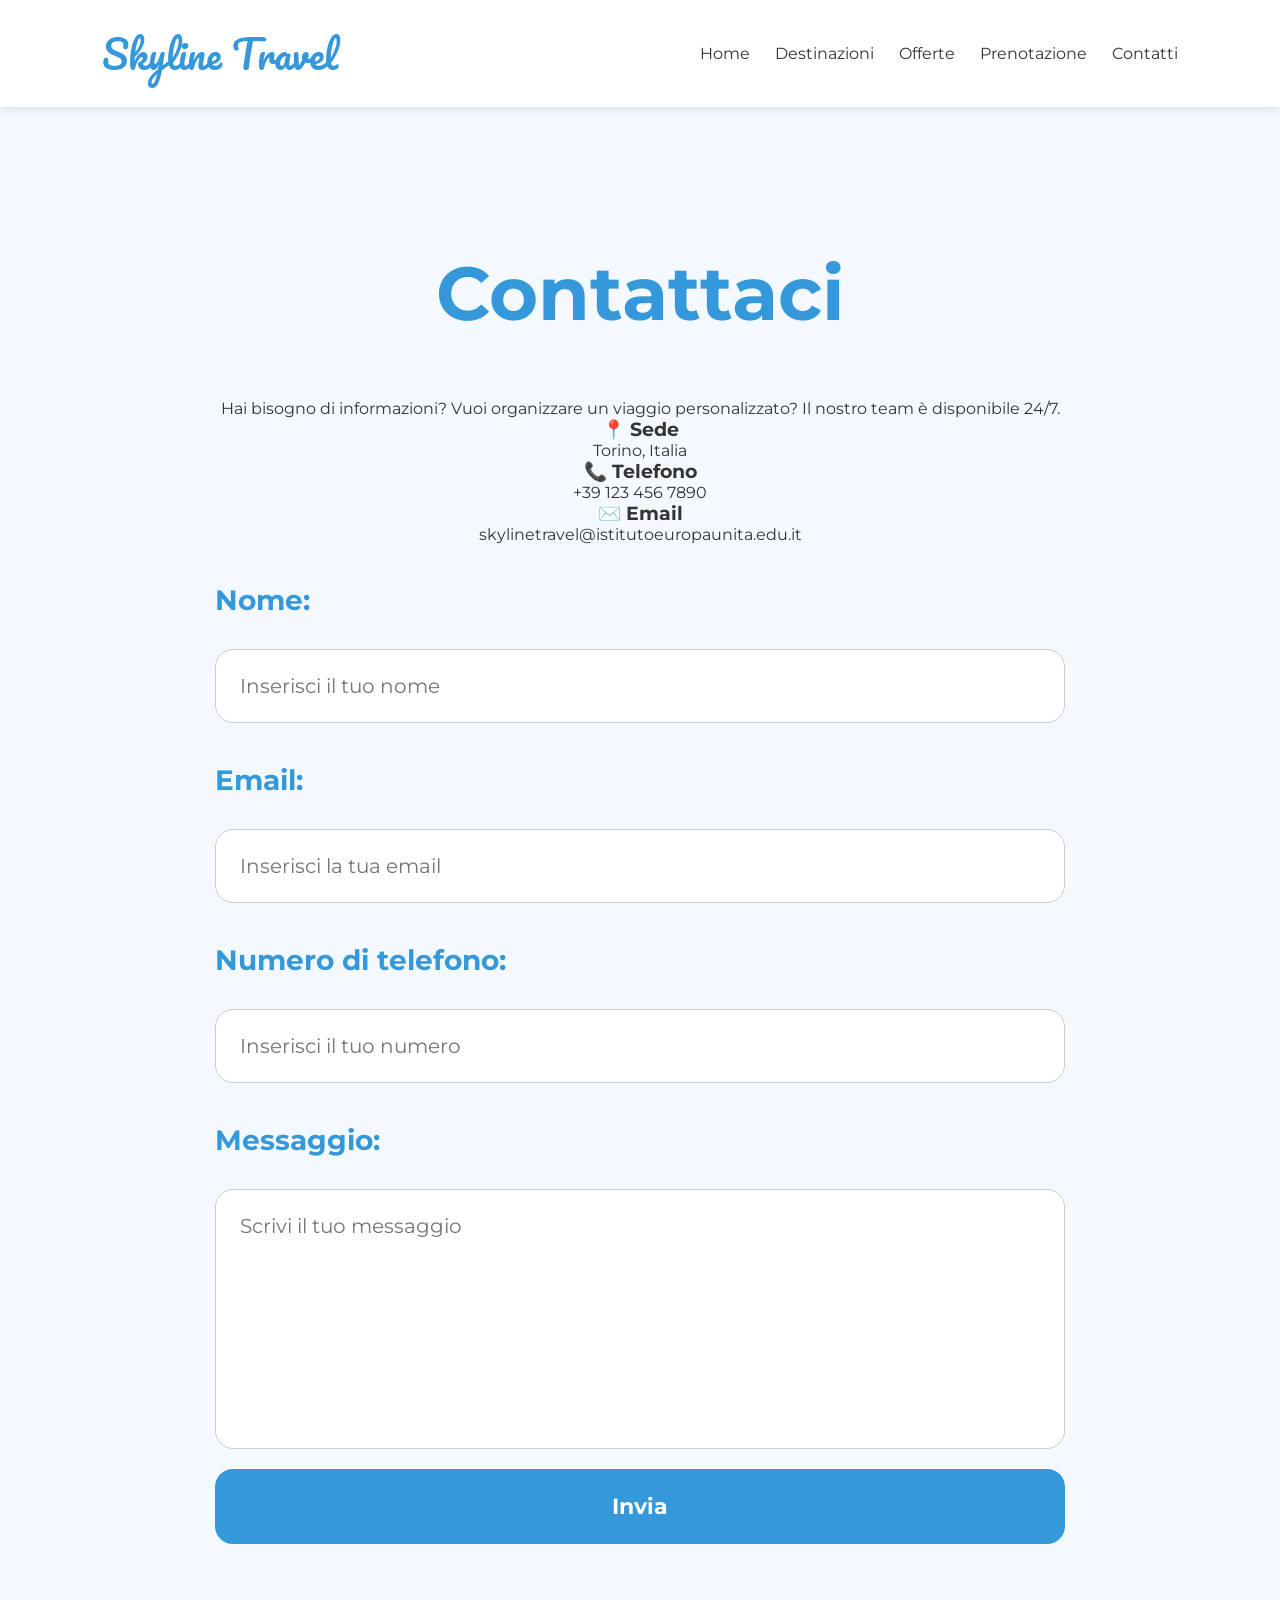
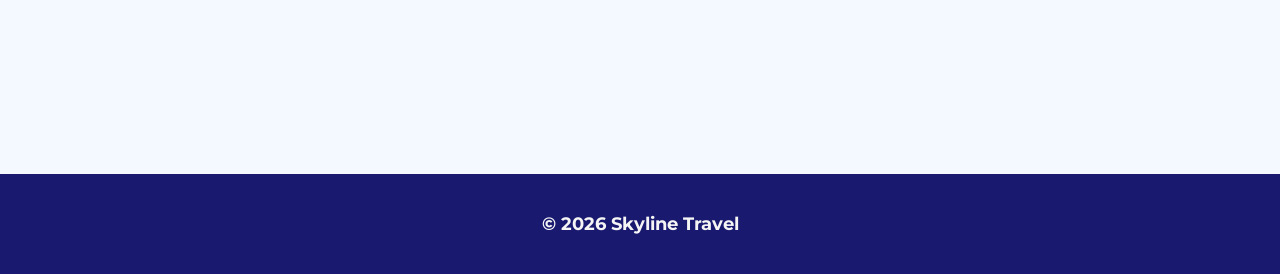
<file: contatti.html>
<!DOCTYPE html>
<html lang="it">
<head>
    <meta charset="UTF-8">
    <meta name="viewport"
        content="width=device-width, initial-scale=1.0">
    <title>Contatti</title>

    <link rel="stylesheet"
        href="style.css">

    <link rel="preconnect"
        href="https://fonts.googleapis.com">

    <link rel="preconnect"
        href="https://fonts.gstatic.com"
        crossorigin>

    <link href="https://fonts.googleapis.com/css2?family=Montserrat:wght@300;400;600;700;800&family=Pacifico&display=swap"
        rel="stylesheet">

</head>

<body>

    <button id="topBtn">
        ↑
    </button>

    <header>

        <div class="logo">
            Skyline Travel
        </div>

        <nav>

            <ul class="nav-links"
                id="navLinks">

                <li><a href="index.html">Home</a></li>
                <li><a href="destinazioni.html">Destinazioni</a></li>
                <li><a href="offerte.html">Offerte</a></li>
                <li><a href="prenotazione.html">Prenotazione</a></li>
                <li><a href="contatti.html">Contatti</a></li>

            </ul>

        </nav>

        <div class="hamburger"
            id="hamburger">
            ☰
        </div>

    </header>

    <section class="contact-section">

        <h1>
            Contattaci
        </h1>

        <p class="contact-text">

            Hai bisogno di informazioni?
            Vuoi organizzare un viaggio personalizzato?
            Il nostro team è disponibile 24/7.

        </p>

        <div class="contact-cards">

            <div class="contact-card">

                <h3>
                    📍 Sede
                </h3>

                <p>
                    Torino, Italia
                </p>

            </div>

            <div class="contact-card">

                <h3>
                    📞 Telefono
                </h3>

                <p>
                    +39 123 456 7890
                </p>

            </div>

            <div class="contact-card">

                <h3>
                    ✉️ Email
                </h3>

                <p>
                    skylinetravel@istitutoeuropaunita.edu.it
                </p>

            </div>

        </div>

        <br>

        <form id="contactForm">

            <h2>
                Nome:
            </h2>

            <input 
                type="text"
                id="nome"
                placeholder="Inserisci il tuo nome">

            <h2>
                Email:
            </h2>

            <input 
                type="email"
                id="email"
                placeholder="Inserisci la tua email">

            <h2>
                Numero di telefono:
            </h2>

            <input 
                type="tel"
                id="telefono"
                placeholder="Inserisci il tuo numero">

            <h2>
                Messaggio:
            </h2>

            <textarea 
                id="messaggio"
                placeholder="Scrivi il tuo messaggio"></textarea>

            <button type="submit">
                Invia
            </button>

            <p id="formMessage"></p>

        </form>

    </section>

    <footer>

        <p>
            © 2026 Skyline Travel
        </p>

    </footer>

    <script src="script.js"></script>

</body>

</html>
</file>
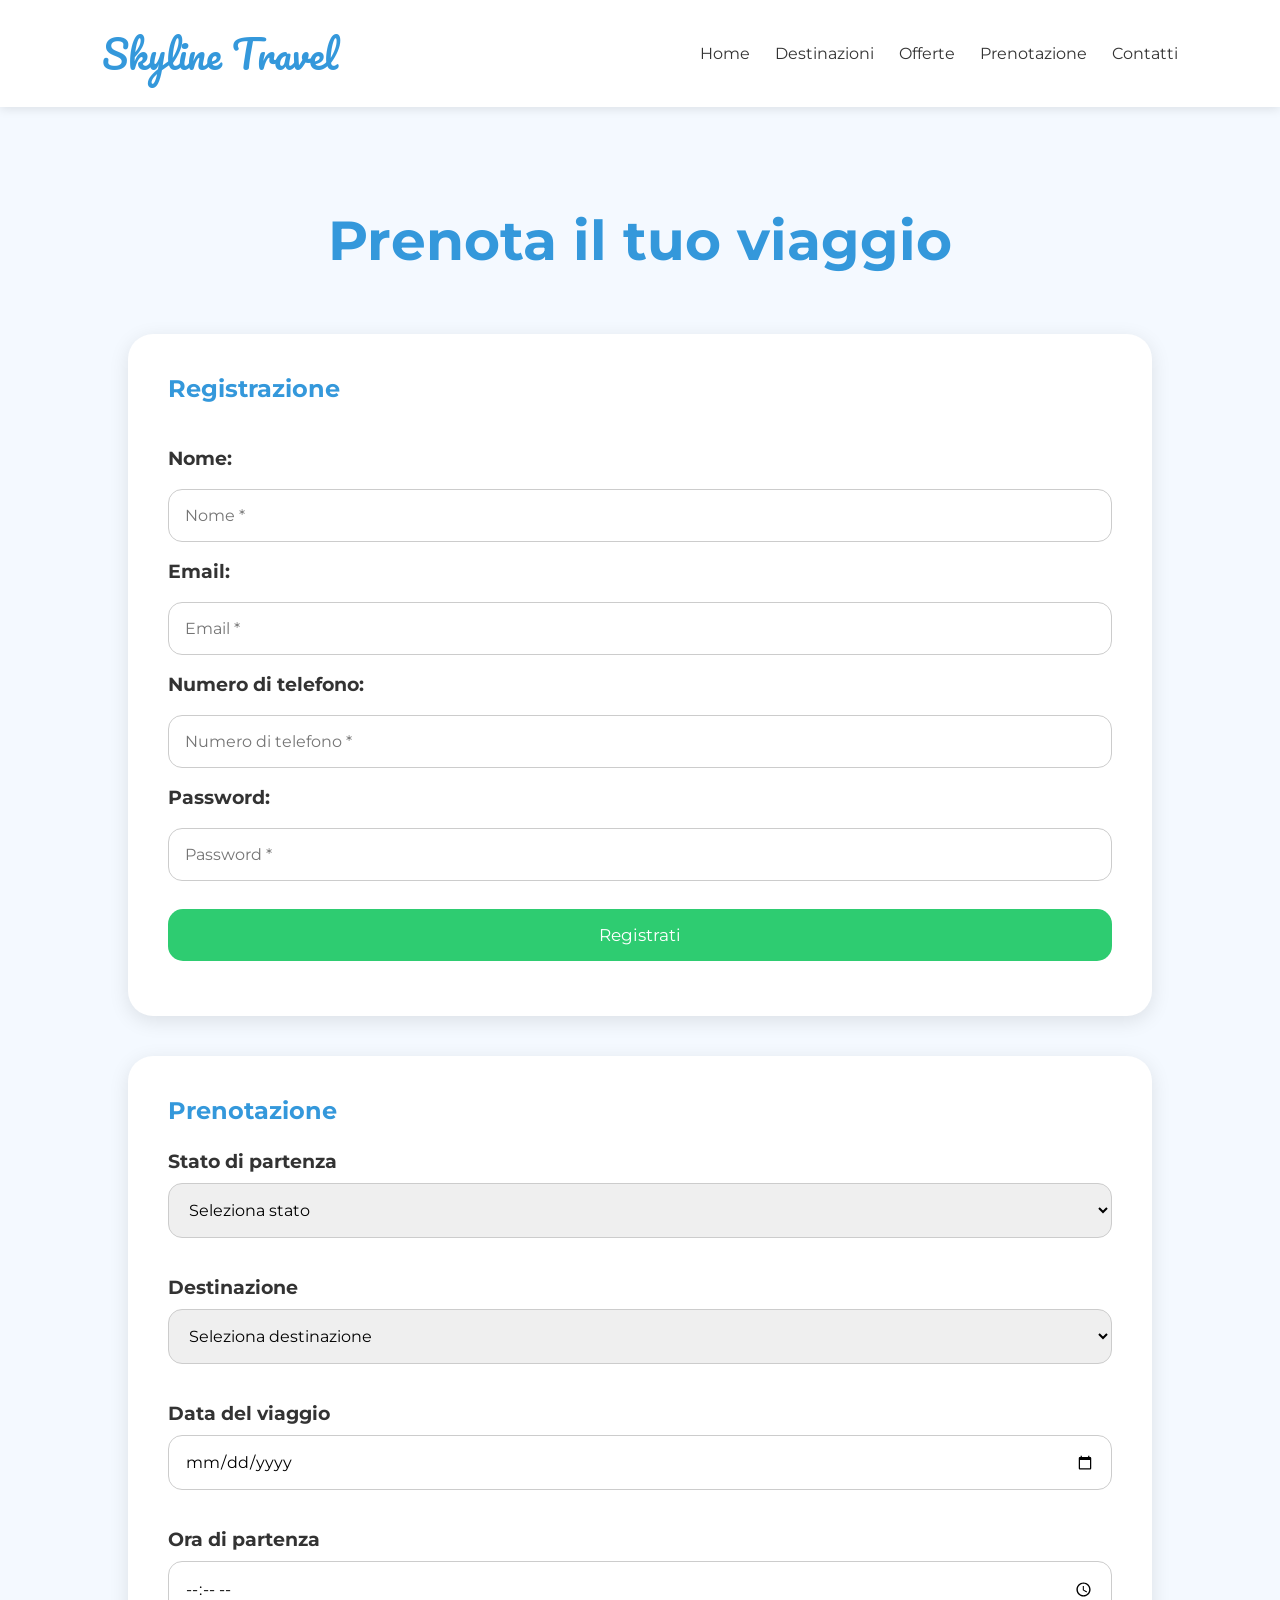
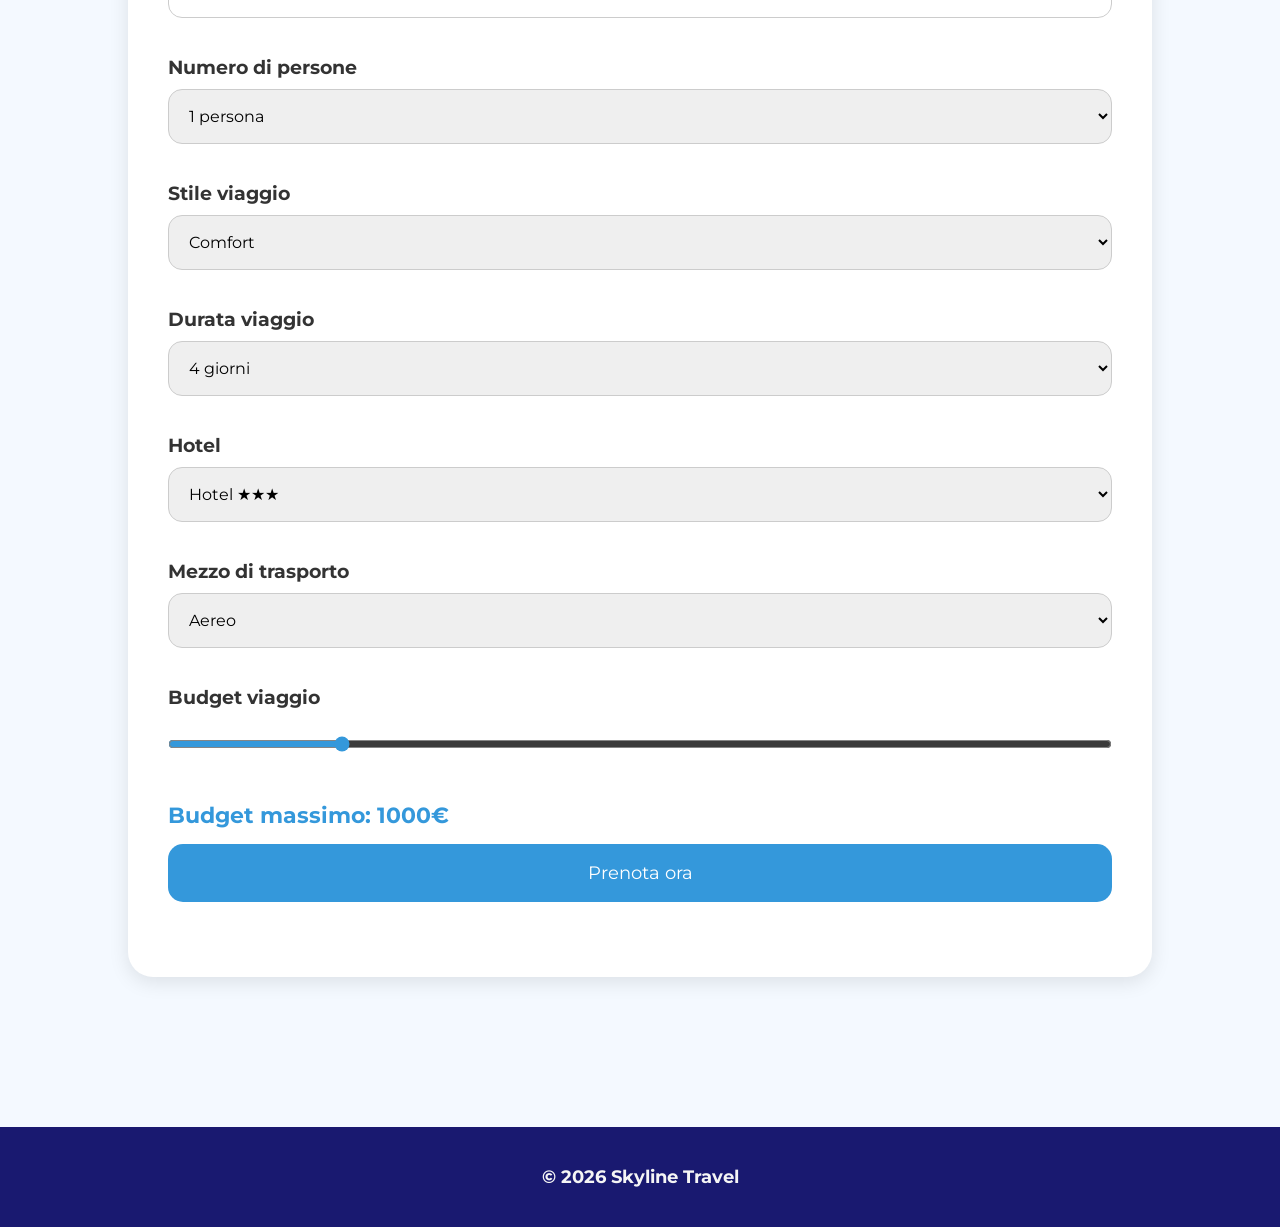
<file: prenotazione.html>
<!DOCTYPE html>
<html lang="it">
<head>
    <meta charset="UTF-8">
    <meta name="viewport"
        content="width=device-width, initial-scale=1.0">
    <title>Prenotazione</title>

    <link rel="stylesheet"
        href="style.css">

    <link rel="preconnect"
        href="https://fonts.googleapis.com">

    <link rel="preconnect"
        href="https://fonts.gstatic.com"
        crossorigin>

    <link href="https://fonts.googleapis.com/css2?family=Montserrat:wght@300;400;600;700;800&family=Pacifico&display=swap"
        rel="stylesheet">

</head>

<body>

<button id="topBtn">
    ↑
</button>

<header>

    <div class="logo">
        Skyline Travel
    </div>

    <nav>

        <ul class="nav-links"
            id="navLinks">

            <li><a href="index.html">Home</a></li>
            <li><a href="destinazioni.html">Destinazioni</a></li>
            <li><a href="offerte.html">Offerte</a></li>
            <li><a href="prenotazione.html">Prenotazione</a></li>
            <li><a href="contatti.html">Contatti</a></li>

        </ul>

    </nav>

    <div class="hamburger"
        id="hamburger">
        ☰
    </div>

</header>

<section class="booking-section">

    <h1>
        Prenota il tuo viaggio
    </h1>

    <div class="booking-container">

        <div class="register-box">

            <h2>
                Registrazione
            </h2>

            <br>

            <h3>Nome:</h3>
            <br>

            <input 
                type="text"
                id="regNome"
                placeholder="Nome *">

            <br>

            <h3>Email:</h3>
            <br>

            <input 
                type="email"
                id="regEmail"
                placeholder="Email *">

            <br>

            <h3>Numero di telefono:</h3>
            <br>

            <input 
                type="tel"
                id="regTelefono"
                placeholder="Numero di telefono *">

            <br>

            <h3>Password:</h3>
            <br>

            <input 
                type="password"
                id="regPassword"
                placeholder="Password *">

            <br>

            <button id="registerBtn">
                Registrati
            </button>

            <p id="registerMessage"></p>

        </div>

        <div class="booking-box">

            <h2>
                Prenotazione
            </h2>

            <h3>
                Stato di partenza
            </h3>

            <select id="country">

                <option value="">
                    Seleziona stato
                </option>

                <option>Italia</option>
                <option>Francia</option>
                <option>Spagna</option>
                <option>Germania</option>
                <option>Regno Unito</option>
                <option>Portogallo</option>
                <option>Svizzera</option>
                <option>Stati Uniti</option>
                <option>Canada</option>
                <option>Brasile</option>
                <option>Argentina</option>
                <option>Giappone</option>
                <option>Cina</option>
                <option>India</option>
                <option>Australia</option>
                <option>Egitto</option>
                <option>Emirati Arabi</option>

            </select>

            <h3>
                Destinazione
            </h3>

            <select id="destination">

                <option value="">
                    Seleziona destinazione
                </option>

                <option>New York</option>
                <option>Parigi</option>
                <option>Londra</option>
                <option>Roma</option>
                <option>Tokyo</option>
                <option>Dubai</option>
                <option>Bali</option>
                <option>Madrid</option>
                <option>Rio de Janeiro</option>
                <option>Sharm El Sheikh</option>

            </select>

            <h3>
                Data del viaggio
            </h3>

            <input
                type="date"
                id="travelDate">

            <h3>
                Ora di partenza
            </h3>

            <input
                type="time"
                id="travelTime">
<h3>
    Numero di persone
</h3>

<select id="people">

    <option value="1">1 persona</option>
    <option value="2">2 persone</option>
    <option value="3">3 persone</option>
    <option value="4">4 persone</option>
    <option value="5+">5+ persone</option>

</select>

<h3>
    Stile viaggio
</h3>

<select id="travelStyle">

    <option>Comfort</option>
    <option>Premium</option>
    <option>Lusso</option>

</select>

<h3>
    Durata viaggio
</h3>

<select id="days">

    <option>4 giorni</option>
    <option>7 giorni</option>
    <option>10 giorni</option>
    <option>14 giorni</option>

</select>

<h3>
    Hotel
</h3>
            <select id="hotelType">

                <option>Hotel ★★★</option>
                <option>Hotel ★★★★</option>
                <option>Hotel ★★★★★</option>
                <option>Resort</option>
                <option>Villaggio turistico</option>
                <option>Ostello</option>
                <option>Villa privata</option>

            </select>

            <h3>
                Mezzo di trasporto
            </h3>

            <select id="transport">

                <option>Aereo</option>
                <option>Treno</option>
                <option>Nave</option>
                <option>Pullman</option>

            </select>

            <h3>
                Budget viaggio
            </h3>

            <input
                type="range"
                min="200"
                max="5000"
                value="1000"
                id="budgetSlider">

            <p id="budgetValue">
                Budget: 1000€
            </p>

            <button id="bookingBtn">
                Prenota ora
            </button>

            <p id="bookingMessage"></p>

            <div id="travelSolutions"></div>

        </div>

    </div>

</section>

<footer>

    <p>
        © 2026 Skyline Travel
    </p>

</footer>

<script src="script.js"></script>

</body>

</html>
</file>
<file: style.css>
*{
    margin:0;
    padding:0;
    box-sizing:border-box;
    font-family:'Montserrat', sans-serif;
}

html{
    scroll-behavior:smooth;
}

body{
    background:#f4f9ff;
    color:#333;
}

::selection{
    background:#3498db;
    color:white;
}

header{
    display:flex;
    justify-content:space-between;
    align-items:center;
    padding:20px 8%;
    background:white;
    position:sticky;
    top:0;
    z-index:1000;
    box-shadow:0 2px 10px rgba(0,0,0,0.1);
}

.logo{
    font-family:'Pacifico', cursive;
    font-size:38px;
    color:#3498db;
    transition:0.4s;
    cursor:pointer;
}

.logo:hover{
    transform:scale(1.08)
    rotate(-2deg);
    color:#5dade2;
    text-shadow:
    0 0 10px rgba(52,152,219,0.5);
}

.nav-links{
    display:flex;
    gap:25px;
    list-style:none;
}

.nav-links a{
    text-decoration:none;
    color:#333;
    transition:0.3s;
    position:relative;
}

.nav-links a::after{
    content:'';
    position:absolute;
    width:0;
    height:2px;
    background:#3498db;
    left:0;
    bottom:-5px;
    transition:0.3s;
}

.nav-links a:hover::after{
    width:100%;
}

.nav-links a:hover{
    color:#3498db;
}

footer{
    background-color:midnightblue;
    color: whitesmoke;
    text-align: center;
    font-size: 18px;
    height: 100px;
    width: 100%;
    margin-top: 50px;
    justify-content: center;
    align-items: center;
    font-weight: bold;
    display: flex;
}

.hero{
    height:90vh;
    background:
    linear-gradient(rgba(0,0,0,0.4),
    rgba(0,0,0,0.4)),
    url('https://images.unsplash.com/photo-1507525428034-b723cf961d3e')
    center/cover;
    display:flex;
    align-items:center;
    justify-content:center;
    text-align:center;
    color:white;
}

.hero-content h1{
    font-size:75px;
    margin-bottom:20px;
}

.hero-content p{
    font-size:24px;
}

.hero-buttons{
    margin-top:35px;
}

.btn{
    padding:15px 30px;
    background:#3498db;
    color:white;
    border-radius:30px;
    text-decoration:none;
    margin:10px;
    transition:0.3s;
}

.btn:hover{
    transform:translateY(-5px);
    background:#2980b9;
}

.second-btn{
    background:white;
    color:#3498db;
}

.intro{
    padding:100px 12%;
    text-align:center;
    background:white;
}

.intro h2{
    font-size:52px;
    margin-bottom:30px;
    color:#3498db;
}

.intro p{
    font-size:22px;
    line-height:1.8;
    max-width:900px;
    margin:auto;
}

.gallery{
    display:grid;
    grid-template-columns:
    repeat(auto-fit,minmax(300px,1fr));
    gap:20px;
    padding:40px 10%;
}

.gallery img{
    width:100%;
    height:280px;
    object-fit:cover;
    border-radius:20px;
    transition:0.4s;
}

.gallery img:hover{
    transform:scale(1.05);
    box-shadow:
    0 10px 30px rgba(0,0,0,0.2);
}

.services{
    padding:100px 10%;
    text-align:center;
}

.services h2{
    font-size:50px;
    margin-bottom:50px;
    color:#3498db;
}

.cards{
    display:grid;
    grid-template-columns:
    repeat(auto-fit,minmax(300px,1fr));
    gap:30px;
}

.card{
    background:white;
    border-radius:20px;
    overflow:hidden;
    box-shadow:0 5px 20px rgba(0,0,0,0.1);
    transition:0.4s;
}

.card:hover{
    transform:translateY(-10px);
}

.service-card{
    position:relative;
}

.card img{
    width:100%;
    height:240px;
    object-fit:cover;
}

.card h3{
    padding:20px;
}

.popup{
    position:absolute;
    inset:0;
    background:rgba(255,255,255,0.97);
    display:flex;
    flex-direction:column;
    justify-content:center;
    align-items:center;
    opacity:0;
    transition:0.4s;
    padding:20px;
}

.popup img{
    width:90%;
    height:150px;
    object-fit:cover;
    border-radius:15px;
}

.popup p{
    margin-top:15px;
    text-align:center;
}

.service-card:hover .popup{
    opacity:1;
}

.page-title{
    padding:80px 10%;
    text-align:center;
}

.page-title h1{
    font-size:55px;
    color:#3498db;
}

.map-section{
    padding:40px;
}

.map-container{
    position:relative;
    width:90%;
    margin:auto;
}

.map-container img{
    width:100%;
    display:block;
    border-radius:20px;
}

.newyork{
    top:28%;
    left:30%;
}

.paris{
    top:24%;
    left:50.7%;
}

.london{
    top:21%;
    left:49.5%;
}

.roma{
    top:27.4%;
    left:54%;
}

.tokyo{
    top:30.8%;
    left:88.5%;
}

.dubai{
    top:36.7%;
    left:65%;
}

.bali{
    top:55%;
    left:81%;
}

.madrid{
    top:82%;
    left:49%;
}

.rio{
    top:113%;
    left:40%;
}

.sharm{
    top:88%;
    left:58%;
}

.point:hover{
    transform:translate(-50%, -50%) scale(1.3);
}

.point{
    position: absolute;
    width: 13px;
    height: 13px;
    background: #4fc3ff;
    border: 3px solid white;
    border-radius: 50%;
    cursor: pointer;
    transform: translate(-50%, -50%);
    z-index: 5;
    box-shadow: 0 0 15px rgba(79,195,255,0.8);
}

.point::after{
    content: "";
    position: absolute;
    top: 50%;
    left: 50%;
    width: 5px;
    height: 5px;
    background: white;
    border-radius: 50%;
 transform: translate(-50%, -50%);

}

.city-popup{
    position: absolute;
    bottom: 25px;
    left: 50%;
    transform: translateX(-50%) scale(0.8);
    width: 140px;
    background: white;
    border-radius: 14px;
    overflow: hidden;
    box-shadow: 0 8px 25px rgba(0,0,0,0.25);
    opacity: 0;
    visibility: hidden;
    transition: 0.25s;
    pointer-events: none;
}

.point:hover .city-popup{
    opacity: 1;
    visibility: visible;
    transform: translateX(-50%) scale(1);
}

.city-popup img{
    width: 100%;
    height: 80px;
    object-fit: cover;
}

.city-popup h3{
    font-size: 14px;
    padding: 10px;
    text-align: center;
    color: #111;
}

.city-gallery{
    display:grid;
    grid-template-columns:
    repeat(auto-fit,minmax(300px,1fr));
    gap:30px;
    padding:60px 10%;
}

.city-card{
    position:relative;
    overflow:hidden;
    border-radius:25px;
    min-height:450px;
    box-shadow: 0 10px 30px rgba(0,0,0,0.15);
    cursor:pointer;
}

.city-image{
    position:absolute;
    width:100%;
    height:100%;
    object-fit:cover;
    transition:0.5s;
}

.city-video{
    position:absolute;
    width:100%;
    height:100%;
    object-fit:cover;
    opacity:0;
    transition:0.5s;
}


.city-card:hover .city-video{
    opacity:1;
}

.city-card:hover .city-image{
    transform:scale(1.08);
}

.city-content{
    position:absolute;
    inset:0;
    background:
    linear-gradient(
    rgba(0,0,0,0.2),
    rgba(0,0,0,0.75));
    color:white;
    display:flex;
    flex-direction:column;
    justify-content:flex-end;
    padding:35px;
    z-index:2;
}

.city-content h2{
    font-size:42px;
    margin-bottom:15px;
}

.city-content p{
    font-size:18px;
    line-height:1.7;
    margin-bottom:20px;
}

.city-content h3{
    color:#6dd5fa;
}

.offers-grid{
    display:grid;
    grid-template-columns: repeat(auto-fit,minmax(350px,1fr));
    gap:40px;
    padding:60px 10%;
}

.offer-card{
    background:white;
    border-radius:20px;
    overflow:hidden;
    box-shadow:0 5px 20px rgba(0,0,0,0.1);
    transition:0.3s;
}

.offer-card:hover{
    transform:translateY(-10px);
}

.offer-card img{
    width:100%;
    height:250px;
    object-fit:cover;
}

.offer-card h2,
.offer-card h3,
.offer-card p{
    padding:15px 20px;
}

.contact-section{
    padding:140px 12%;
    text-align:center;
}

.contact-section h1{
    font-size:75px;
    color:#3498db;
    margin-bottom:60px;
}

.contact-section h2{
    text-align:left;
    margin-top:20px;
    margin-bottom:12px;
    font-size:28px;
    color:#3498db;
}

form{
    max-width:850px;
    margin:auto;
    display:flex;
    flex-direction:column;
    gap:20px;
}

form input,
form textarea{
    padding:24px;
    border-radius:18px;
    border:1px solid #ccc;
    font-size:20px;
    transition:0.3s;
}

form input:focus,
form textarea:focus{
    outline:none;
    border-color:#3498db;
    box-shadow:
    0 0 15px rgba(52,152,219,0.3);
}

form textarea{
    min-height:260px;
    resize:none;
}

form button{
    padding:24px;
    border:none;
    background:#3498db;
    color:white;
    border-radius:18px;
    cursor:pointer;
    transition:0.3s;
    font-size:22px;
    font-weight:700;
}

form button:hover{
    background:#2980b9;
    transform:translateY(-4px);
    box-shadow:
    0 10px 20px rgba(0,0,0,0.15);
}

#formMessage{
    margin-top:20px;
    font-size:20px;
    font-weight:700;
}

#topBtn{
    position:fixed;
    bottom:20px;
    right:20px;
    width:55px;
    height:55px;
    border:none;
    border-radius:50%;
    background:#3498db;
    color:white;
    font-size:24px;
    cursor:pointer;
    display:none;
    z-index:999;
}

.hamburger{
    display:none;
    font-size:28px;
    cursor:pointer;
}

@media(max-width:768px){
    .nav-links{
        position:absolute;
        top:80px;
        right:-100%;
        background:white;
        flex-direction:column;
        width:220px;
        padding:20px;
        transition:0.3s;
    }

    .nav-links.active{
        right:0;
    }

    .hamburger{
        display:block;
    }

    .hero-content h1{
        font-size:45px;
    }

}

#formMessage{
    margin-top:20px;
    font-size:18px;
    font-weight:600;
}

.booking-section{
    padding:100px 10%;
}

.booking-section h1{
    text-align:center;
    font-size:55px;
    color:#3498db;
    margin-bottom:60px;
}

.booking-container{
    display:flex;
    gap:40px;
    align-items:stretch;
    justify-content:center;
    flex-wrap:wrap;
}

@media(max-width:900px){
    .booking-container{
        grid-template-columns:1fr;
    }
}

.register-box,
.booking-box{
    flex:1 1 500px;
    background:white;
    padding:40px;
    border-radius:25px;
    box-shadow:0 5px 20px rgba(0,0,0,0.1);
    transition:0.3s;
}

.register-box:hover,
.booking-box:hover{
    transform:translateY(-5px);
}

.register-box h2,
.booking-box h2{
    color:#3498db;
    margin-bottom:25px;
}

.booking-box h3{
    margin:20px 0 10px;
}

.register-box input,
.booking-box input,
.booking-box select{
    width:100%;
    padding:16px;
    margin-bottom:18px;
    border-radius:14px;
    border:1px solid #ccc;
    font-size:16px;
}

#budgetSlider{
    accent-color:#3498db;
}

#budgetValue{
    margin:15px 0;
    font-size:22px;
    font-weight:700;
    color:#3498db;
}

#bookingBtn{
    width:100%;
    padding:18px;
    border:none;
    border-radius:15px;
    background:#3498db;
    color:white;
    font-size:18px;
    cursor:pointer;
    transition:0.3s;
}

#bookingBtn:hover{
    background:#2980b9;
    transform:translateY(-3px);
}

#bookingMessage{
    margin-top:20px;
    font-size:18px;
    font-weight:700;
}

.solution-card.luxury.selected{
    background: linear-gradient(135deg, darkblue, rgb(37, 132, 222));
}

.solution-card.luxury.selected h2,
.solution-card.luxury.selected h3,
.solution-card.luxury.selected p{
    color: white;
}

@media(max-width:900px){
    .booking-container{
        grid-template-columns:1fr;
    }
}

.intro{
    position:relative;
    min-height:600px;
    overflow:hidden;
    display:flex;
    justify-content:center;
    align-items:center;
    text-align:center;
}

.intro-video{
    position:absolute;
    top:0;
    left:0;
    width:100%;
    height:100%;
    object-fit:cover;
}

.intro-overlay{
    position:absolute;
    inset:0;
    background:rgba(0,0,0,0.45);
}

.intro-content{
    position:relative;
    z-index:2;
    color:white;
    width:80%;
}

.intro-content h2{
    font-size:58px;
    margin-bottom:25px;
}

.intro-content p{
    font-size:24px;
    line-height:1.8;
}

#travelSolutions{
    margin-top:35px;
    display:grid;
    gap:25px;
}

.solution-card{
    position:relative;
    background:#f4f9ff;
    border-radius:20px;
    padding:25px;
    box-shadow:0 5px 15px rgba(0,0,0,0.08);
    transition:0.35s;
    cursor:pointer;
    border:4px solid transparent;
}

.solution-card.selected{
    border:4px solid #3498db;
    background:#dff3ff;
    transform:scale(1.04);
    box-shadow:
    0 0 30px rgba(52,152,219,0.6),
    0 15px 35px rgba(0,0,0,0.15);
}

.solution-card h3{
    color:#3498db;
    margin-bottom:15px;
}

.solution-card p{
    margin-bottom:10px;
    line-height:1.6;
}

.solution-card h2{
    margin-top:15px;
    color:#2c3e50;
}

.luxury{
    background:linear-gradient(135deg,#3498db,#6dd5fa);
    color:white;
}

.luxury h3,
.luxury h2{
    color:white;
}

#registerBtn{
    width:100%;
    padding:16px;
    border:none;
    border-radius:15px;
    background:#2ecc71;
    color:white;
    font-size:17px;
    cursor:pointer;
    transition:0.3s;
    margin-top:10px;
}

#registerBtn:hover{
    background:#27ae60;
}

#registerMessage{
    margin-top:15px;
    font-size:18px;
    font-weight:700;

}

.selected-label{
    position:absolute;
    top:18px;
    right:18px;
    background:#3498db;
    color:white;
    padding:12px 24px;
    border-radius:30px;
    font-size:20px;
    font-weight:700;
    letter-spacing:1px;
    box-shadow:
    0 8px 20px rgba(0,0,0,0.2);
    animation:pop 0.4s ease;
}

@keyframes pop{
    0%{
        transform:scale(0);
    }
    100%{
        transform:scale(1);
    }
}
</file>
